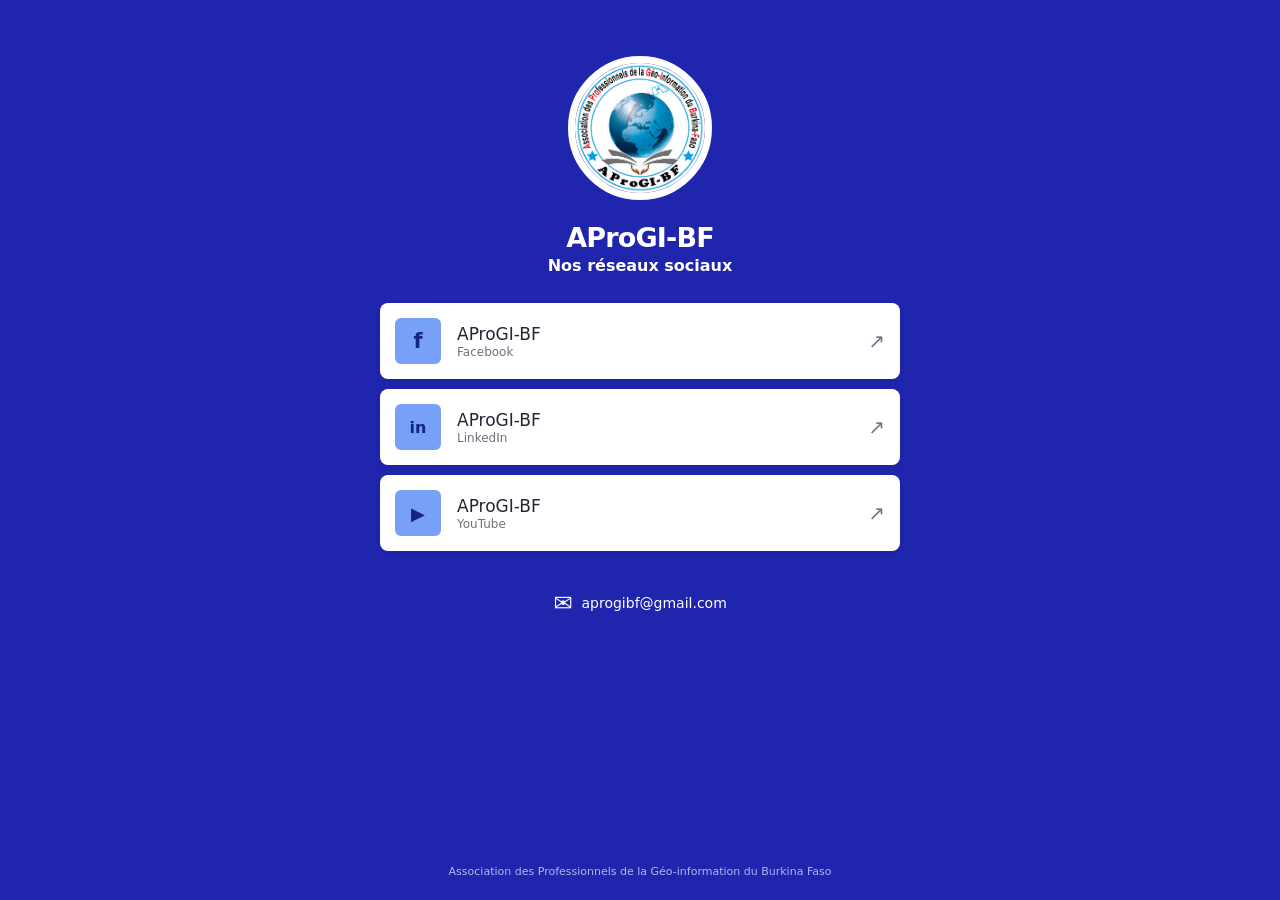
<file: index.html>
<!doctype html>
<html lang="fr">
<head>
  <meta charset="utf-8">
  <meta name="viewport" content="width=device-width, initial-scale=1">
  <meta name="theme-color" content="#2025ad">
  <meta name="description" content="Retrouvez AProGI-BF sur ses réseaux sociaux.">
  <title>AProGI-BF — Nos réseaux sociaux</title>
  <link rel="icon" href="assets/logo-aprogibf.png">
  <link rel="stylesheet" href="style.css">
</head>
<body>
  <main class="page">
    <header class="identity">
      <img class="logo" src="assets/logo-aprogibf.png" alt="Logo AProGI-BF">
      <h1>AProGI-BF</h1>
      <p>Nos réseaux sociaux</p>
    </header>
    <nav class="links" aria-label="Réseaux sociaux">
      <a class="link" href="https://www.facebook.com/share/1MPD7V4YJD/?mibextid=wwXIfr" target="_blank" rel="noopener noreferrer"><span class="icon facebook" aria-hidden="true">f</span><span>AProGI-BF <small>Facebook</small></span><span class="arrow" aria-hidden="true">↗</span></a>
      <a class="link" href="https://www.linkedin.com/company/aprogibf/" target="_blank" rel="noopener noreferrer"><span class="icon linkedin" aria-hidden="true">in</span><span>AProGI-BF <small>LinkedIn</small></span><span class="arrow" aria-hidden="true">↗</span></a>
      <a class="link" href="https://www.youtube.com/@AProGI-BF" target="_blank" rel="noopener noreferrer"><span class="icon youtube" aria-hidden="true">▶</span><span>AProGI-BF <small>YouTube</small></span><span class="arrow" aria-hidden="true">↗</span></a>
    </nav>
    <a class="email" href="mailto:aprogibf@gmail.com" aria-label="Envoyer un email à AProGI-BF"><span aria-hidden="true">✉</span><span>aprogibf@gmail.com</span></a>
    <footer>Association des Professionnels de la Géo-information du Burkina Faso</footer>
  </main>
</body>
</html>
</file>
<file: style.css>
:root { color-scheme: light; --blue: #2025ad; --accent: #78a0f7; }
* { box-sizing: border-box; }
body { margin: 0; min-height: 100vh; background: var(--blue); color: white; font-family: system-ui, -apple-system, BlinkMacSystemFont, "Segoe UI", sans-serif; }
.page { width: min(100% - 36px, 520px); min-height: 100vh; margin: auto; padding: 42px 0 22px; display: flex; flex-direction: column; align-items: stretch; }
.identity { text-align: center; margin-bottom: 27px; }
.logo { display: block; width: 144px; height: 144px; margin: 0 auto 22px; border-radius: 50%; object-fit: cover; background: white; border: 7px solid white; }
h1 { margin: 0; font-size: 27px; font-weight: 650; letter-spacing: -.03em; }
.identity p { margin: 3px 0 0; font-size: 16px; font-weight: 550; }
.links { display: grid; gap: 10px; }
.link { min-height: 76px; padding: 12px 15px; display: flex; gap: 16px; align-items: center; border-radius: 8px; background: white; color: #252536; text-decoration: none; font-size: 17px; box-shadow: 0 2px 5px #10156d2b; transition: transform .15s, box-shadow .15s; }
.link:hover, .link:focus-visible { transform: translateY(-2px); box-shadow: 0 6px 16px #10156d50; outline: 3px solid #b9d3ff; outline-offset: 2px; }
.icon { width: 46px; height: 46px; border-radius: 6px; flex: 0 0 46px; display: grid; place-items: center; background: var(--accent); color: #14257f; font-weight: 800; font-size: 21px; }
.linkedin { font-size: 16px; } .youtube { font-size: 18px; }
.link small { display: block; color: #707080; font-size: 12px; margin-top: 1px; }
.arrow { margin-left: auto; font-size: 20px; color: #73758d; }
.email { align-self: center; margin: 30px 0 0; min-height: 44px; display: flex; align-items: center; gap: 9px; color: white; text-decoration: none; font-size: 23px; }
.email span:last-child { font-size: 14px; }
.email:hover { text-decoration: underline; }
footer { margin-top: auto; padding-top: 35px; text-align: center; color: #d8dbff; font-size: 11px; opacity: .8; }
@media (min-height: 760px) { .page { padding-top: 56px; } .identity { margin-bottom: 28px; } }
@media (prefers-reduced-motion: reduce) { *, *::before, *::after { transition: none !important; } }
</file>
